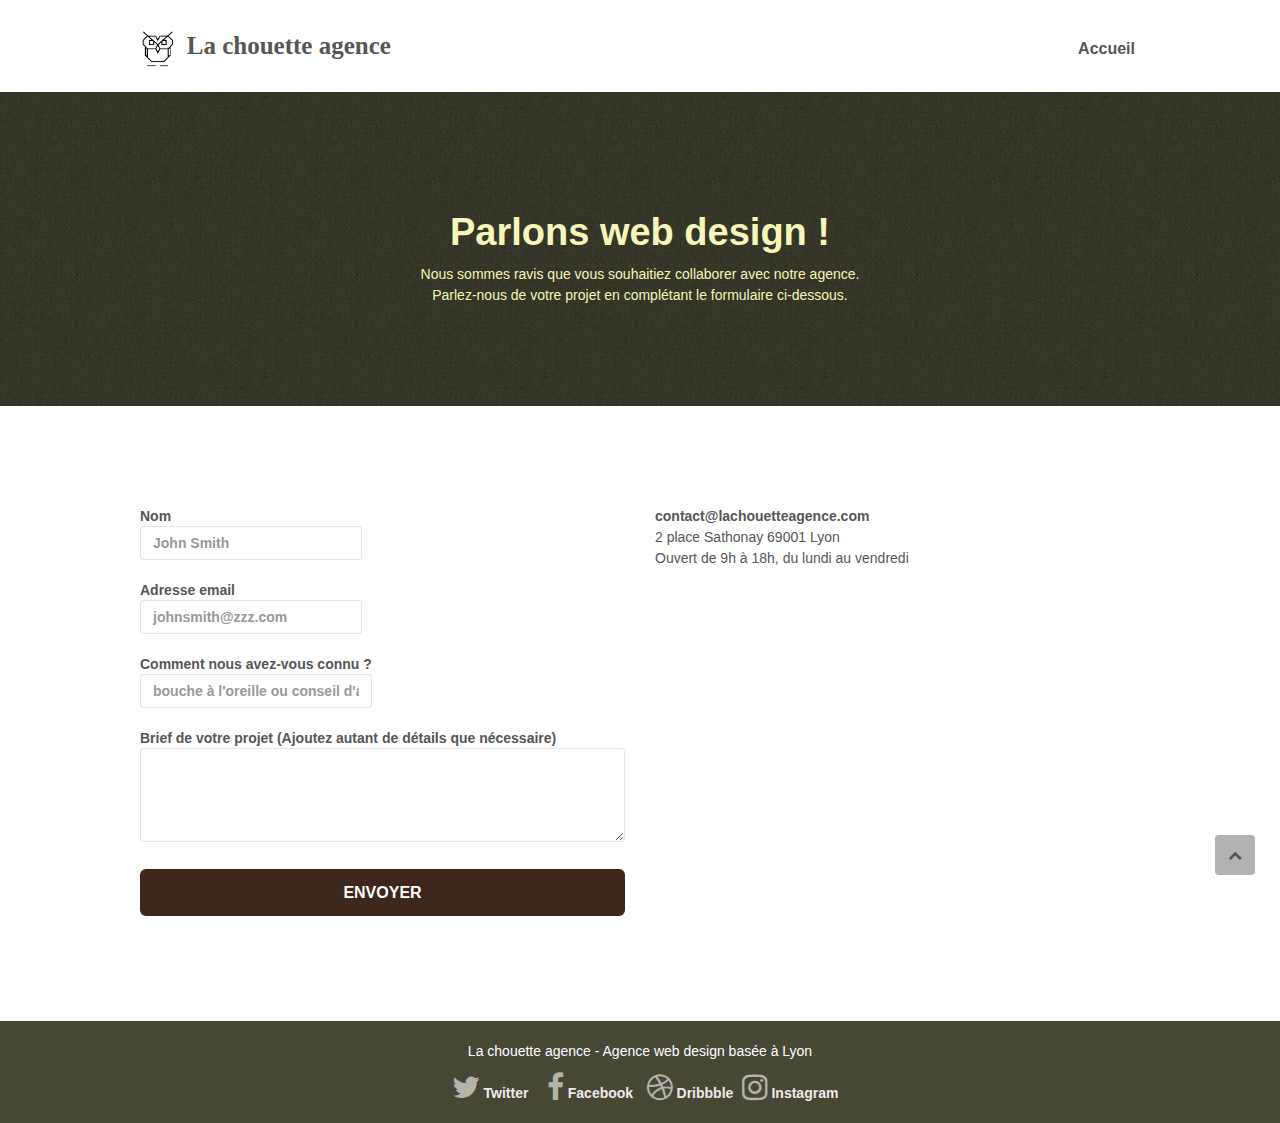
<file: NousContacter.html>
<!doctype html>
<html lang="fr">
<head>
    <meta charset="utf-8">
    <meta name="description" content="Agence de web design qui aide les entreprises devenir plus attractives et visibles sur Internet">
    <meta name="viewport" content="width=device-width, initial-scale=1.0, viewport-fit=cover">
    <link rel="shortcut icon" type="image/png" href="favicon.jpg">
    
	<link rel="stylesheet" type="text/css" href="./css/bootstrap.css">
	<link rel="stylesheet" type="text/css" href="style.css">
	<link rel="stylesheet" type="text/css" href="./css/font-awesome.css">
	<link rel="stylesheet" type="text/css" href="./css/et-line.css">
    
	<script src="./js/jquery-2.1.0.js"></script>
	<script src="./js/bootstrap.js"></script>
	<script src="./js/blocs.js"></script>
	<script src="./js/jqBootstrapValidation.js"></script>
	<script src="./js/formHandler.js"></script>
    <title>Nous contacter - Parlons web design!</title>

    
<!-- Analytics -->
<script async src="https://www.googletagmanager.com/gtag/js?id=G-LRPFPKGK15"></script>
<script>
window.dataLayer = window.dataLayer || [];
function gtag(){dataLayer.push(arguments);}
gtag('js', new Date());

gtag('config', 'G-LRPFPKGK15');
</script>
<!-- Analytics END -->
    
</head>
<body>
<!-- Principal conteneur -->
<div class="page-container">
    
<!-- bloc-0 -->
<header class="bloc bgc-white l-bloc " id="bloc-0">
	<div class="container bloc-sm">
		<nav class="navbar row" role="navigation">
			<div class="navbar-header">
				<a class="navbar-brand" href="index.html"><img src="img/la-chouette-agence.png" alt="Logo chouette agence web design Lyon" height="40" />  La chouette agence</a>
			</div>
			<div class="collapse navbar-collapse navbar-1 special-dropdown-nav">
				<ul class="site-navigation nav navbar-nav">
					<li>
						<a href="index.html">Accueil</a>
					</li>
				</ul>
			</div>
		</nav>
	</div>
</header>
<!-- bloc-0 END -->

<!-- bloc-6 -->
<div class="bloc bg-dots-bg bg-repeat bgc-atomic-tangerine d-bloc bloc-bg-texture texture-paper" id="bloc-6" role="main">
	<div class="container bloc-lg">
		<div class="row">
			<div class="col-sm-12">
				<h1 class="text-center hero-bloc-text tc-white">
					Parlons web design !
				</h1>
				<p class="text-center mg-lg tc-white tight-width-whitespace">
					Nous sommes ravis que vous souhaitiez collaborer avec notre agence.<br>
					Parlez-nous de votre projet en complétant le formulaire ci-dessous.
				</p>
			</div>
		</div>
	</div>
</div>
<!-- bloc-6 END -->

<!-- bloc-7 -->
<div class="bloc bgc-white l-bloc" id="bloc-7" role="form">
	<div class="container bloc-lg">
		<div class="row">
			<div class="col-sm-6">
				<form id="form_1">
					<div class="form-group">
						<label>
							Nom
						<input id="name" placeholder="John Smith" class="form-control" required />
						</label>
					</div>
					<div class="form-group">
						<label>
							Adresse email
						<input id="email" placeholder="johnsmith@zzz.com"  class="form-control" type="email" required />
						</label>
					</div>
					<div class="form-group">
						<label>
							Comment nous avez-vous connu ?
						<input class="form-control" placeholder="bouche à l'oreille ou conseil d'ami..." type="email" required id="input_504" />
						</label>
					</div>
					<div class="form-group">
						<label>
							Brief de votre projet (Ajoutez autant de détails que nécessaire)<br>
						<textarea id="message" class="form-control" rows="4" cols="50" required></textarea></label>
					</div> 
					<button class="bloc-button btn btn-lg btn-block cta-hero btn-atomic-tangerine" type="submit">
						Envoyer
					</button>
				</form>
			</div>
			<div class="col-sm-6">
				<p>
					<a href="mailto:contact@lachouetteagence.com">contact@lachouetteagence.com</a><br>2 place Sathonay 69001 Lyon<br>Ouvert de 9h à 18h, du lundi au vendredi<br>
				</p>
			</div>
		</div>
	</div>
</div>
<!-- bloc-7 END -->

<!-- button scrollToTop-->
<a class="bloc-button btn btn-d scrollToTop showScrollTop" onclick="scrollToTarget('1')"><span class="fa fa-chevron-up"></span></a>
<!-- button scrollToTop END-->



<!-- Footer - bloc-8 -->
<footer class="bloc bgc-atomic-tangerine d-bloc" id="bloc-8">
	<div class="container bloc-sm">
		<div class="row">
			<div class="col-sm-12">
				<p class="text-center white">
					La chouette agence - Agence web design basée à Lyon<br>
				</p>
				<div class="row row-no-gutters social">
					<div class="col-sm-3">
						<div class="text-center">
							<a class="social" href="https://twitter.com/?lang=fr"><span class="fa fa-twitter icon-md"></span>  Twitter</a>
						</div>
					</div>
					<div class="col-sm-3">
						<div class="text-center">
							<a class="social" href="https://m.facebook.com/?locale2=fr_FR"><span class="fa fa-facebook icon-md"></span>  Facebook</a>
						</div>
					</div>
					<div class="col-sm-3">
						<div class="text-center">
							<a class="social" href="https://dribbble.com/"><span class="fa fa-dribbble icon-md"></span>  Dribbble</a>
						</div>
					</div>
					<div class="col-sm-3">
						<div class="text-center">
							<a class="social" href="https://www.instagram.com/"><span class="fa fa-instagram icon-md"></span>  Instagram</a>
						</div>
					</div>
				</div>
			</div>
		</div>
	</div>
</footer>
<!-- Footer - bloc-8 END -->

</div>
<!-- Principal conteneur END -->
    

</body>
</html>
</file>
<file: style.css>
body {
    margin: 0;
    padding: 0;
    background: #FFF;
    overflow-x: hidden;
    -webkit-font-smoothing: antialiased;
    -moz-osx-font-smoothing: grayscale;
}

a,
button {
    transition: all .3s ease-in-out;
    outline: none!important;
    text-decoration: none;
}

a:hover {
    text-decoration: none;
    cursor: pointer;
}

#page-loading-blocs-notifaction {
    position: fixed;
    top: 0;
    bottom: 0;
    width: 100%;
    z-index: 100000;
    background: #FFFFFF url("img/pageload-spinner.gif") no-repeat center center;
}

.bloc {
    width: 100%;
    clear: both;
    background: 50% 50% no-repeat;
    padding: 0 50px;
    -webkit-background-size: cover;
    -moz-background-size: cover;
    -o-background-size: cover;
    background-size: cover;
    position: relative;
}

.bloc .container {
    padding-left: 0;
    padding-right: 0;
}

.bloc-lg {
    padding: 100px 50px;
}

.bloc-md {
    padding: 50px;
}

.bloc-sm {
    padding: 20px 50px;
}

.bg-center,
.bg-l-edge,
.bg-r-edge,
.bg-t-edge,
.bg-b-edge,
.bg-tl-edge,
.bg-bl-edge,
.bg-tr-edge,
.bg-br-edge,
.bg-repeat {
    -webkit-background-size: auto!important;
    -moz-background-size: auto!important;
    -o-background-size: auto!important;
    background-size: auto!important;
}

.bg-repeat {
    background: repeat;
}

.bg-t-edge {
    background: top no-repeat;
}

.bloc-bg-texture::before {
    content: "";
    background-size: 2px 2px;
    position: absolute;
    top: 0;
    bottom: 0;
    left: 0;
    right: 0;
}

.texture-paper::before {
    background: url("img/texture-paper.png");
    background-size: 280px 280px;
}

.b-parallax {
    background-attachment: fixed;
}

.d-bloc {
    color: rgba(255, 255, 255, .7);
}

.d-bloc button:hover {
    color: rgba(255, 255, 255, .9);
}

.d-bloc .icon-round,
.d-bloc .icon-square,
.d-bloc .icon-rounded,
.d-bloc .icon-semi-rounded-a,
.d-bloc .icon-semi-rounded-b {
    border-color: rgba(255, 255, 255, .9);
}

.d-bloc .divider-h span {
    border-color: rgba(255, 255, 255, .2);
}

.d-bloc .a-btn,
.d-bloc .navbar a,
.d-bloc .navbar-brand,
.d-bloc a .icon-sm,
.d-bloc a .icon-md,
.d-bloc a .icon-lg,
.d-bloc a .icon-xl,
.d-bloc h1 a,
.d-bloc h2 a,
.d-bloc h3 a,
.d-bloc h4 a,
.d-bloc h5 a,
.d-bloc h6 a,
.d-bloc p a {
    color: rgba(255, 255, 255, .6);
}

.d-bloc .a-btn:hover,
.d-bloc .navbar a:hover,
.d-bloc .navbar-brand:hover,
.d-bloc a:hover .icon-sm,
.d-bloc a:hover .icon-md,
.d-bloc a:hover .icon-lg,
.d-bloc a:hover .icon-xl,
.d-bloc h1 a:hover,
.d-bloc h2 a:hover,
.d-bloc h3 a:hover,
.d-bloc h4 a:hover,
.d-bloc h5 a:hover,
.d-bloc h6 a:hover,
.d-bloc p a:hover {
    color: rgba(255, 255, 255, 1);
}

.d-bloc .navbar-toggle .icon-bar {
    background: rgba(255, 255, 255, 1);
}

.d-bloc .btn-wire,
.d-bloc .btn-wire:hover {
    color: rgba(255, 255, 255, 1);
    border-color: rgba(255, 255, 255, 1);
}

.d-bloc .panel {
    color: rgba(0, 0, 0, .5);
}

.d-bloc .panel button:hover {
    color: rgba(0, 0, 0, .7);
}

.d-bloc .panel icon {
    border-color: rgba(0, 0, 0, .7);
}

.d-bloc .panel .divider-h span {
    border-color: rgba(0, 0, 0, .1);
}

.d-bloc .panel .a-btn {
    color: rgba(0, 0, 0, .6);
}

.d-bloc .panel .a-btn:hover {
    color: rgba(0, 0, 0, 1);
}

.d-bloc .panel .btn-wire,
.d-bloc .panel .btn-wire:hover {
    color: rgba(0, 0, 0, .7);
    border-color: rgba(0, 0, 0, .3);
}

.d-bloc .panel,
.l-bloc {
    color: rgba(0, 0, 0, .5);
}

.d-bloc .panel button:hover,
.l-bloc button:hover {
    color: rgba(0, 0, 0, .7);
}

.l-bloc .icon-round,
.l-bloc .icon-square,
.l-bloc .icon-rounded,
.l-bloc .icon-semi-rounded-a,
.l-bloc .icon-semi-rounded-b {
    border-color: rgba(0, 0, 0, .7);
}

.d-bloc .panel .divider-h span,
.l-bloc .divider-h span {
    border-color: rgba(0, 0, 0, .1);
}

.d-bloc .panel .a-btn,
.l-bloc .a-btn,
.l-bloc .navbar a,
.l-bloc .navbar-brand,
.l-bloc a .icon-sm,
.l-bloc a .icon-md,
.l-bloc a .icon-lg,
.l-bloc a .icon-xl,
.l-bloc h1 a,
.l-bloc h2 a,
.l-bloc h3 a,
.l-bloc h4 a,
.l-bloc h5 a,
.l-bloc h6 a,
.l-bloc p a {
    color: rgba(0, 0, 0, .6);
}

.d-bloc .panel .a-btn:hover,
.l-bloc .a-btn:hover,
.l-bloc .navbar a:hover,
.l-bloc .navbar-brand:hover,
.l-bloc a:hover .icon-sm,
.l-bloc a:hover .icon-md,
.l-bloc a:hover .icon-lg,
.l-bloc a:hover .icon-xl,
.l-bloc h1 a:hover,
.l-bloc h2 a:hover,
.l-bloc h3 a:hover,
.l-bloc h4 a:hover,
.l-bloc h5 a:hover,
.l-bloc h6 a:hover,
.l-bloc p a:hover {
    color: rgba(0, 0, 0, 1);
}

.l-bloc .navbar-toggle .icon-bar {
    color: rgba(0, 0, 0, .6);
}

.d-bloc .panel .btn-wire,
.d-bloc .panel .btn-wire:hover,
.l-bloc .btn-wire,
.l-bloc .btn-wire:hover {
    color: rgba(0, 0, 0, .7);
    border-color: rgba(0, 0, 0, .3);
}

.voffset {
    margin-top: 30px;
}

.voffset-lg {
    margin-top: 80px;
}

.row-no-gutters {
    margin-right: 0;
    margin-left: 0;
}

.row.row-no-gutters > [class^="col-"],
.row.row-no-gutters > [class*=" col-"] {
    padding-right: 0;
    padding-left: 0;
}

#bloc-1-hero h1 {
    font-size: 40px;
}

.navbar {
    margin-bottom: 0;
    z-index: 1;
}

.navbar-brand {
    height: auto;
    padding: 3px 15px;
    font-size: 25px;
    font-weight: normal;
    font-weight: 600;
    line-height: 44px;
    font-family: 'Prata-regular';
}

.navbar-brand img {
    max-height: 200px;
    margin: 0 5px 0 0;
    display: inline;
}

.navbar-brand img[src$=svg] {
    min-width: 100px;
}

.nav-center .navbar-brand img {
    margin: 0;
}

.navbar .nav {
    padding-top: 2px;
    margin-right: -16px;
    float: right;
    z-index: 1;
}

.nav > li {
    float: left;
    margin-top: 4px;
    font-size: 16px;
}

.navbar-nav .open .dropdown-menu > li > a {
    text-align: inherit;
}

.nav > li a:hover,
.nav > li a:focus {
    background: transparent;
}

.navbar-toggle {
    margin: 10px 10px 0 0;
    border: 0px;
}

.navbar-toggle:hover {
    background: transparent!important;
}

.navbar-toggle .icon-bar {
    background-color: rgba(0, 0, 0, .5);
    width: 26px;
}

.nav-invert .navbar .nav {
    float: left;
}

.nav-invert .navbar-header,
.nav-invert .navbar-brand {
    float: right;
    position: relative;
    z-index: 2;
}

@media (min-width: 768px) {
    .site-navigation {
        position: absolute;
        top: 50%;
        right: 20px;
        transform: translate(0, -50%);
        -webkit-transform: translateY(-50%);
    }
    .nav > li .dropdown-menu a,
    .nav > li .dropdown-menu a:hover {
        color: #484848;
    }
    .nav-invert .site-navigation {
        left: 0;
        right: 0;
    }
    .nav-center {
        text-align: center;
    }
    .nav-center .navbar-header {
        width: 100%;
    }
    .nav-center .navbar-header,
    .nav-center .navbar-brand,
    .nav-center .nav > li {
        float: none;
        display: inline-block;
    }
    .nav-center .site-navigation {
        position: relative;
        width: 100%;
        right: 0;
        margin-right: 0px;
        margin-top: 20px;
    }
    .nav-center.mini-nav .navbar-toggle {
        float: none;
        margin: 10px auto 0;
    }
}

.nav > li > .dropdown a {
    background: none!important;
    display: block;
    padding: 14px 15px;
}

nav .caret {
    margin: 0 5px;
}

.dropdown-menu .dropdown-menu {
    top: -8px;
    left: 100%;
}

.dropdown-menu .dropmenu-flow-right {
    top: 100%;
    left: 0;
    margin-left: -1px;
    border-top-left-radius: 0;
    border-top-right-radius: 0;
}

.dropdown-menu .dropdown span {
    border: 4px solid black;
    border-top-color: transparent;
    border-right-color: transparent;
    border-bottom-color: transparent;
    margin: 6px -5px 0 0!important;
    float: right;
}

.mg-md {
    margin-top: 10px;
    margin-bottom: 20px;
}

.mg-lg {
    margin-top: 10px;
    margin-bottom: 40px;
}

.btn {
    margin: 0 5px 5px 0;
}

.btn.pull-right {
    margin: 0 0 5px 5px;
}

.btn-d,
.btn-d:hover,
.btn-d:focus {
    color: #FFF;
    background: rgba(0, 0, 0, .3);
}

button {
    outline: none!important;
}

.btn-rd {
    border-radius: 40px;
}

.btn-clean {
    border: 1px solid rgba(0, 0, 0, .08);
    border-bottom-color: rgba(0, 0, 0, .1);
    text-shadow: 0 1px 0 rgba(0, 0, 1, .1);
    box-shadow: 0 1px 3px rgba(0, 0, 1, .25), inset 0 1px 0 0 rgba(255, 255, 255, .15);
}

.icon-md {
    font-size: 30px!important;
}

.icon-lg {
    font-size: 60px!important;
}

.sm-shadow {
    text-shadow: 0 1px 2px rgba(0, 0, 0, .3);
}

.panel-sq,
.panel-sq .panel-heading,
.panel-sq .panel-footer {
    border-radius: 0;
}

.panel-rd {
    border-radius: 30px;
}

.panel-rd .panel-heading {
    border-radius: 29px 29px 0 0;
}

.panel-rd .panel-footer {
    border-radius: 0 0 29px 29px;
}

.form-control {
    border-color: rgba(0, 0, 0, .1);
    box-shadow: none;
}

.scrollToTop {
    width: 40px;
    height: 40px;
    position: fixed;
    bottom: 20px;
    right: 20px;
    opacity: 0;
    z-index: 500;
    transition: all .3s ease-in-out;
}

.scrollToTop span {
    margin-top: 6px;
}

.showScrollTop {
    font-size: 14px;
    opacity: 1;
}

a[data-lightbox] {
    position: relative;
    display: block;
    text-align: center;
}

a[data-lightbox]:hover::before {
    content: "+";
    font-family: "HelveticaNeue-Light", "Helvetica Neue Light", "Helvetica Neue", Helvetica, Arial;
    font-size: 32px;
    width: 50px;
    height: 50px;
    margin-left: -25px;
    border-radius: 50%;
    background: rgba(0, 0, 0, .6);
    color: #FFF;
    font-weight: 100;
    z-index: 1;
    position: absolute;
    top: 50%;
    transform: translateY(-50%);
    -webkit-transform: translateY(-50%);
}

a[data-lightbox]:hover img {
    opacity: 0.6;
    -webkit-animation-fill-mode: none;
    animation-fill-mode: none;
}

#lightbox-modal {
    display: flex;
    align-items: center;
}

#lightbox-modal .modal-dialog {
    width: 90%;
    max-width: 900px;
    margin: 0 auto 0;
}

#lightbox-modal .modal-dialog img {
    max-height: 90vh;
    margin: 0 auto;
}

.lightbox-caption {
    padding: 20px;
    color: #FFF;
    background: rgba(0, 0, 0, .5);
    position: absolute;
    left: 15px;
    right: 15px;
    bottom: 5px;
}

.close-lightbox {
    color: #FFF;
    font-size: 30px;
    position: absolute;
    top: 20px;
    right: 20px;
    z-index: 20;
    background: rgba(0, 0, 0, .5);
    border: none;
    line-height: 30px;
    padding: 0 9px 5px;
    opacity: 0.3;
}

.close-lightbox:hover,
.next-lightbox:hover,
.prev-lightbox:hover {
    opacity: 1.0;
    color: #FFF;
}

.next-lightbox,
.prev-lightbox {
    font-size: 20px;
    color: rgba(255, 255, 255, .9);
    background: rgba(0, 0, 0, .5);
    transition: all .2s ease-in-out;
    position: absolute;
    top: 45%;
    z-index: 1;
    opacity: 0.4;
}

.next-lightbox {
    padding: 6px 8px 1px 13px;
    right: 25px;
}

.prev-lightbox {
    padding: 6px 13px 1px 10px;
    left: 25px;
}

.snapshot-lb .modal-body {
    padding-bottom: 45px;
}

.snapshot-lb .lightbox-caption {
    padding: 0;
    color: rgba(0, 0, 0, .5);
    background: none;
}

h1,
h2,
h3,
h4,
h5,
h6,
p,
label,
.btn,
a {
    font-family: "helvetica";
    font-weight: 600;
    color: #575757!important;
}

.sousLogo
{
    color: #f6f6ba!important;
    text-align: center;
}

.social {
    color:#f1e9e9!important;
}

.container {
    max-width: 1000px;
}

.hero-bloc-text {
    font-size: 38px;
}

.hero-bloc-text-sub {
    font-size: 36px;
}

.statement-bloc-text {
    line-height: 26px;
    font-style: italic;
    font-size: 20px;
    text-align: center;
    font-weight: lighter;
    max-width: 520px;
    margin: auto auto auto auto;
}

p {
    font-size: 14px;
    line-height: 1.5em;
    font-weight: 500;
}

.tight-width-whitespace {
    max-width: 600px;
    margin: auto auto auto auto;
}

.h1 {
    font-size: 20px;
    font-family: "Open Sans";
}

.cta-hero {
    margin-top: 22px;
    color: #FFFFFF!important;
    text-transform: uppercase;
    padding: 12px 28px 12px 28px;
    font-size: 16px;
    font-weight: 700;
}

.social {
    max-width: 400px;
    margin: auto auto auto auto;
}

h2 {
    font-size: 26px;
    line-height: 1.4em;
}

h3 {
    font-size: 15px;
    text-transform: uppercase;
    font-weight: 700;
    color: #333333!important;
}

.med-width-whitespace {
    max-width: 800px;
    margin: auto auto auto auto;
    box-shadow: 0px 0px 0px #000000;
}

h1 {
    color: #333333!important;
}

h4 {
    color: #333333!important;
}

.icons {
    margin-bottom: 14px;
    margin-top: 24px;
}

.white {
    color: #FFFFFF!important;
}

.portfolio-thumb {
    margin-bottom: 24px;
}

.portfolio-row {
    margin-bottom: 44px;
    margin-top: 50px;
}

.avatar {
    box-shadow: 0px 4px 9px rgba(0, 0, 0, 0.3);
}

.black-background {
    background-color: rgba(165, 147, 99, 0.7);
    padding: 40px 40px 40px 40px;
}

.bold-link {
    font-weight: 900;
    text-decoration: underline!important;
}

.bgc-white {
    background-color: #FFFFFF;
}

.bgc-dark-slate-blue {
    background-color: #364577;
}

.bgc-atomic-tangerine {
    background-color: #474736;
}

.tc-white {
    color: #f6f6ba!important;
}

.btn-atomic-tangerine {
    background: #3d261c;
    color: #FFFFFF!important;
}

.btn-atomic-tangerine:hover {
    background: #c27956!important;
    color: #FFFFFF!important;
}

.ltc-white {
    color: #FFFFFF!important;
}

.ltc-white:hover {
    color: #cccccc!important;
}

.ltc-atomic-tangerine {
    color: #474736!important;
}

.ltc-atomic-tangerine:hover {
    color: #c27956!important;
}

.icon-dark-slate-blue {
    color: #364577!important;
    border-color: #364577!important;
}

.bg-dots-bg {
    background-image: url("img/dots-bg.png");
}

.bg-lines-h2-bg {
    background-image: url("img/lines-h2-bg.png");
}

.bg-banniere {
    background-image: url("img/la-chouette-agence-banniere.jpg");
}

.bg-presentation {
    background-image: url("img/image-de-presentation.bmp");
}

@media (max-width: 1024px) {
    .bloc {
        padding-left: 20px;
        padding-right: 20px;
    }
    .bloc.full-width-bloc,
    .bloc-tile-2.full-width-bloc .container,
    .bloc-tile-3.full-width-bloc .container,
    .bloc-tile-4.full-width-bloc .container {
        padding-left: 0;
        padding-right: 0;
    }
}

@media (max-width: 992px) and (min-width: 768px) {
    .navbar .nav {
        max-width: 80%
    }
    .nav-center.navbar .nav {
        max-width: 100%
    }
}

@media only screen and (min-width: 768px) and (max-width: 1024px) and (orientation: landscape) {
    .b-parallax {
        background-attachment: scroll;
    }
}

@media only screen and (min-width: 1024px) and (max-width: 1366px) and (-webkit-min-device-pixel-ratio: 1.5) {
    .b-parallax {
        background-attachment: scroll;
    }
}

@media (max-width: 991px) {
    .container {
        width: 100%;
    }
    .b-parallax {
        background-attachment: scroll;
    }
    .page-container,
    #hero-bloc {
        overflow-x: hidden;
        position: relative;
    }
    /*.bloc {
        padding-left: constant(safe-area-inset-left);
        padding-right: constant(safe-area-inset-right);
    }*/
    .bloc-group,
    .bloc-group .bloc {
        display: block;
        width: 100%;
    }
    .bloc-fill-screen .fill-bloc-top-edge,
    .bloc-fill-screen .fill-bloc-bottom-edge {
        padding: 0 20px;
        /*padding-left: constant(safe-area-inset-left);
        padding-right: constant(safe-area-inset-right);*/
    }
}

@media (max-width: 767px) {
    .page-container {
        overflow-x: hidden;
        position: relative;
    }
    h1,
    h2,
    h3,
    h4,
    h5,
    h6,
    p,
    #disqus_thread {
        padding-left: 10px!important;
        padding-right: 10px!important;
    }
    .b-parallax {
        background-attachment: scroll;
    }
    .navbar .nav {
        padding-top: 0;
        border-top: 1px solid rgba(0, 0, 0, .2);
        float: none!important;
    }
    .navbar.row {
        margin-left: 0;
        margin-right: 0;
    }
    .site-navigation {
        position: inherit;
        transform: none;
        -webkit-transform: none;
        -ms-transform: none;
    }
    .nav > li {
        margin-top: 0;
        border-bottom: 1px solid rgba(0, 0, 0, .1);
        background: rgba(0, 0, 0, .05);
        text-align: left;
        padding-left: 15px;
        width: 100%;
    }
    .nav > li:hover {
        background: rgba(0, 0, 0, .08);
    }
    .dropdown .dropdown a .caret {
        float: none;
        margin: 5px 0 0 10px!important;
        border: 4px solid black;
        border-bottom-color: transparent;
        border-right-color: transparent;
        border-left-color: transparent;
    }
    #hero-bloc .navbar .nav {
        background: rgba(0, 0, 0, .8);
    }
    #hero-bloc .navbar .nav a {
        color: rgba(255, 255, 255, .6);
    }
    .hero {
        padding: 50px 0;
    }
    .hero-nav {
        left: -1px;
        right: -1px;
    }
    .navbar-collapse {
        padding: 0;
        overflow-x: hidden;
        -webkit-box-shadow: none;
        box-shadow: none;
    }
    .navbar-brand img {
        max-height: 40px;
        width: auto;
    }
    .nav-invert .navbar-header {
        float: none;
        width: 100%;
    }
    .nav-invert .navbar-toggle {
        float: left;
        margin-left: 10px;
    }
    .bloc {
        padding-left: 0;
        padding-right: 0;
    }
    .bloc-xxl,
    .bloc-xl,
    .bloc-lg {
        padding: 40px 0;
    }
    .bloc-sm,
    .bloc-md {
        padding-left: 0;
        padding-right: 0;
    }
    .bloc-tile-2 .container,
    .bloc-tile-3 .container,
    .bloc-tile-4 .container,
    .bloc-fill-screen .fill-bloc-top-edge,
    .bloc-fill-screen .fill-bloc-bottom-edge {
        padding-left: 0;
        padding-right: 0;
    }
    .a-block {
        padding: 0 10px;
    }
    .btn-dwn {
        display: none;
    }
    .voffset {
        margin-top: 5px;
    }
    .voffset-md {
        margin-top: 20px;
    }
    .voffset-lg {
        margin-top: 30px;
    }
    form {
        padding: 5px;
    }
    .close-lightbox {
        display: inline-block;
    }
    .blocsapp-device-iphone5 {
        background-size: 216px 425px;
        padding-top: 60px;
        width: 216px;
        height: 425px;
    }
    .blocsapp-device-iphone5 img {
        width: 180px;
        height: 320px;
    }
}

@media (max-width: 400px) {
    .bloc {
        padding-left: 0;
        padding-right: 0;
    }
}

@media (max-width: 767px) {
    .bloc-mob-center-text {
        text-align: center;
    }
}
</file>
<file: css/et-line.css>
@font-face {
    font-family: et-line;
    src: url(../fonts/et-line.eot);
    src: url(../fonts/et-line.eot?#iefix) format('embedded-opentype'), url(../fonts/et-line.woff) format('woff'), url(../fonts/et-line.ttf) format('truetype'), url(../fonts/et-line.svg#et-line) format('svg');
    font-weight: 400;
    font-style: normal
}

.et-icon-adjustments,
.et-icon-alarmclock,
.et-icon-anchor,
.et-icon-aperture,
.et-icon-attachment,
.et-icon-bargraph,
.et-icon-basket,
.et-icon-beaker,
.et-icon-bike,
.et-icon-book-open,
.et-icon-briefcase,
.et-icon-browser,
.et-icon-calendar,
.et-icon-camera,
.et-icon-caution,
.et-icon-chat,
.et-icon-circle-compass,
.et-icon-clipboard,
.et-icon-clock,
.et-icon-cloud,
.et-icon-compass,
.et-icon-desktop,
.et-icon-dial,
.et-icon-document,
.et-icon-documents,
.et-icon-download,
.et-icon-dribbble,
.et-icon-edit,
.et-icon-envelope,
.et-icon-expand,
.et-icon-facebook,
.et-icon-flag,
.et-icon-focus,
.et-icon-gears,
.et-icon-genius,
.et-icon-gift,
.et-icon-global,
.et-icon-globe,
.et-icon-googleplus,
.et-icon-grid,
.et-icon-happy,
.et-icon-hazardous,
.et-icon-heart,
.et-icon-hotairballoon,
.et-icon-hourglass,
.et-icon-key,
.et-icon-laptop,
.et-icon-layers,
.et-icon-lifesaver,
.et-icon-lightbulb,
.et-icon-linegraph,
.et-icon-linkedin,
.et-icon-lock,
.et-icon-magnifying-glass,
.et-icon-map,
.et-icon-map-pin,
.et-icon-megaphone,
.et-icon-mic,
.et-icon-mobile,
.et-icon-newspaper,
.et-icon-notebook,
.et-icon-paintbrush,
.et-icon-paperclip,
.et-icon-pencil,
.et-icon-phone,
.et-icon-picture,
.et-icon-pictures,
.et-icon-piechart,
.et-icon-presentation,
.et-icon-pricetags,
.et-icon-printer,
.et-icon-profile-female,
.et-icon-profile-male,
.et-icon-puzzle,
.et-icon-quote,
.et-icon-recycle,
.et-icon-refresh,
.et-icon-ribbon,
.et-icon-rss,
.et-icon-sad,
.et-icon-scissors,
.et-icon-scope,
.et-icon-search,
.et-icon-shield,
.et-icon-speedometer,
.et-icon-strategy,
.et-icon-streetsign,
.et-icon-tablet,
.et-icon-target,
.et-icon-telescope,
.et-icon-toolbox,
.et-icon-tools,
.et-icon-tools-2,
.et-icon-trophy,
.et-icon-tumblr,
.et-icon-twitter,
.et-icon-upload,
.et-icon-video,
.et-icon-wallet,
.et-icon-wine {
    font-family: et-line;
    font-style: normal;
    font-weight: 400;
    font-variant: normal;
    text-transform: none;
    line-height: 1;
    -webkit-font-smoothing: antialiased;
    -moz-osx-font-smoothing: grayscale;
    display: inline-block
}

.et-icon-mobile:before {
    content: "\e000"
}

.et-icon-laptop:before {
    content: "\e001"
}

.et-icon-desktop:before {
    content: "\e002"
}

.et-icon-tablet:before {
    content: "\e003"
}

.et-icon-phone:before {
    content: "\e004"
}

.et-icon-document:before {
    content: "\e005"
}

.et-icon-documents:before {
    content: "\e006"
}

.et-icon-search:before {
    content: "\e007"
}

.et-icon-clipboard:before {
    content: "\e008"
}

.et-icon-newspaper:before {
    content: "\e009"
}

.et-icon-notebook:before {
    content: "\e00a"
}

.et-icon-book-open:before {
    content: "\e00b"
}

.et-icon-browser:before {
    content: "\e00c"
}

.et-icon-calendar:before {
    content: "\e00d"
}

.et-icon-presentation:before {
    content: "\e00e"
}

.et-icon-picture:before {
    content: "\e00f"
}

.et-icon-pictures:before {
    content: "\e010"
}

.et-icon-video:before {
    content: "\e011"
}

.et-icon-camera:before {
    content: "\e012"
}

.et-icon-printer:before {
    content: "\e013"
}

.et-icon-toolbox:before {
    content: "\e014"
}

.et-icon-briefcase:before {
    content: "\e015"
}

.et-icon-wallet:before {
    content: "\e016"
}

.et-icon-gift:before {
    content: "\e017"
}

.et-icon-bargraph:before {
    content: "\e018"
}

.et-icon-grid:before {
    content: "\e019"
}

.et-icon-expand:before {
    content: "\e01a"
}

.et-icon-focus:before {
    content: "\e01b"
}

.et-icon-edit:before {
    content: "\e01c"
}

.et-icon-adjustments:before {
    content: "\e01d"
}

.et-icon-ribbon:before {
    content: "\e01e"
}

.et-icon-hourglass:before {
    content: "\e01f"
}

.et-icon-lock:before {
    content: "\e020"
}

.et-icon-megaphone:before {
    content: "\e021"
}

.et-icon-shield:before {
    content: "\e022"
}

.et-icon-trophy:before {
    content: "\e023"
}

.et-icon-flag:before {
    content: "\e024"
}

.et-icon-map:before {
    content: "\e025"
}

.et-icon-puzzle:before {
    content: "\e026"
}

.et-icon-basket:before {
    content: "\e027"
}

.et-icon-envelope:before {
    content: "\e028"
}

.et-icon-streetsign:before {
    content: "\e029"
}

.et-icon-telescope:before {
    content: "\e02a"
}

.et-icon-gears:before {
    content: "\e02b"
}

.et-icon-key:before {
    content: "\e02c"
}

.et-icon-paperclip:before {
    content: "\e02d"
}

.et-icon-attachment:before {
    content: "\e02e"
}

.et-icon-pricetags:before {
    content: "\e02f"
}

.et-icon-lightbulb:before {
    content: "\e030"
}

.et-icon-layers:before {
    content: "\e031"
}

.et-icon-pencil:before {
    content: "\e032"
}

.et-icon-tools:before {
    content: "\e033"
}

.et-icon-tools-2:before {
    content: "\e034"
}

.et-icon-scissors:before {
    content: "\e035"
}

.et-icon-paintbrush:before {
    content: "\e036"
}

.et-icon-magnifying-glass:before {
    content: "\e037"
}

.et-icon-circle-compass:before {
    content: "\e038"
}

.et-icon-linegraph:before {
    content: "\e039"
}

.et-icon-mic:before {
    content: "\e03a"
}

.et-icon-strategy:before {
    content: "\e03b"
}

.et-icon-beaker:before {
    content: "\e03c"
}

.et-icon-caution:before {
    content: "\e03d"
}

.et-icon-recycle:before {
    content: "\e03e"
}

.et-icon-anchor:before {
    content: "\e03f"
}

.et-icon-profile-male:before {
    content: "\e040"
}

.et-icon-profile-female:before {
    content: "\e041"
}

.et-icon-bike:before {
    content: "\e042"
}

.et-icon-wine:before {
    content: "\e043"
}

.et-icon-hotairballoon:before {
    content: "\e044"
}

.et-icon-globe:before {
    content: "\e045"
}

.et-icon-genius:before {
    content: "\e046"
}

.et-icon-map-pin:before {
    content: "\e047"
}

.et-icon-dial:before {
    content: "\e048"
}

.et-icon-chat:before {
    content: "\e049"
}

.et-icon-heart:before {
    content: "\e04a"
}

.et-icon-cloud:before {
    content: "\e04b"
}

.et-icon-upload:before {
    content: "\e04c"
}

.et-icon-download:before {
    content: "\e04d"
}

.et-icon-target:before {
    content: "\e04e"
}

.et-icon-hazardous:before {
    content: "\e04f"
}

.et-icon-piechart:before {
    content: "\e050"
}

.et-icon-speedometer:before {
    content: "\e051"
}

.et-icon-global:before {
    content: "\e052"
}

.et-icon-compass:before {
    content: "\e053"
}

.et-icon-lifesaver:before {
    content: "\e054"
}

.et-icon-clock:before {
    content: "\e055"
}

.et-icon-aperture:before {
    content: "\e056"
}

.et-icon-quote:before {
    content: "\e057"
}

.et-icon-scope:before {
    content: "\e058"
}

.et-icon-alarmclock:before {
    content: "\e059"
}

.et-icon-refresh:before {
    content: "\e05a"
}

.et-icon-happy:before {
    content: "\e05b"
}

.et-icon-sad:before {
    content: "\e05c"
}

.et-icon-facebook:before {
    content: "\e05d"
}

.et-icon-twitter:before {
    content: "\e05e"
}

.et-icon-googleplus:before {
    content: "\e05f"
}

.et-icon-rss:before {
    content: "\e060"
}

.et-icon-tumblr:before {
    content: "\e061"
}

.et-icon-linkedin:before {
    content: "\e062"
}

.et-icon-dribbble:before {
    content: "\e063"
}
</file>
